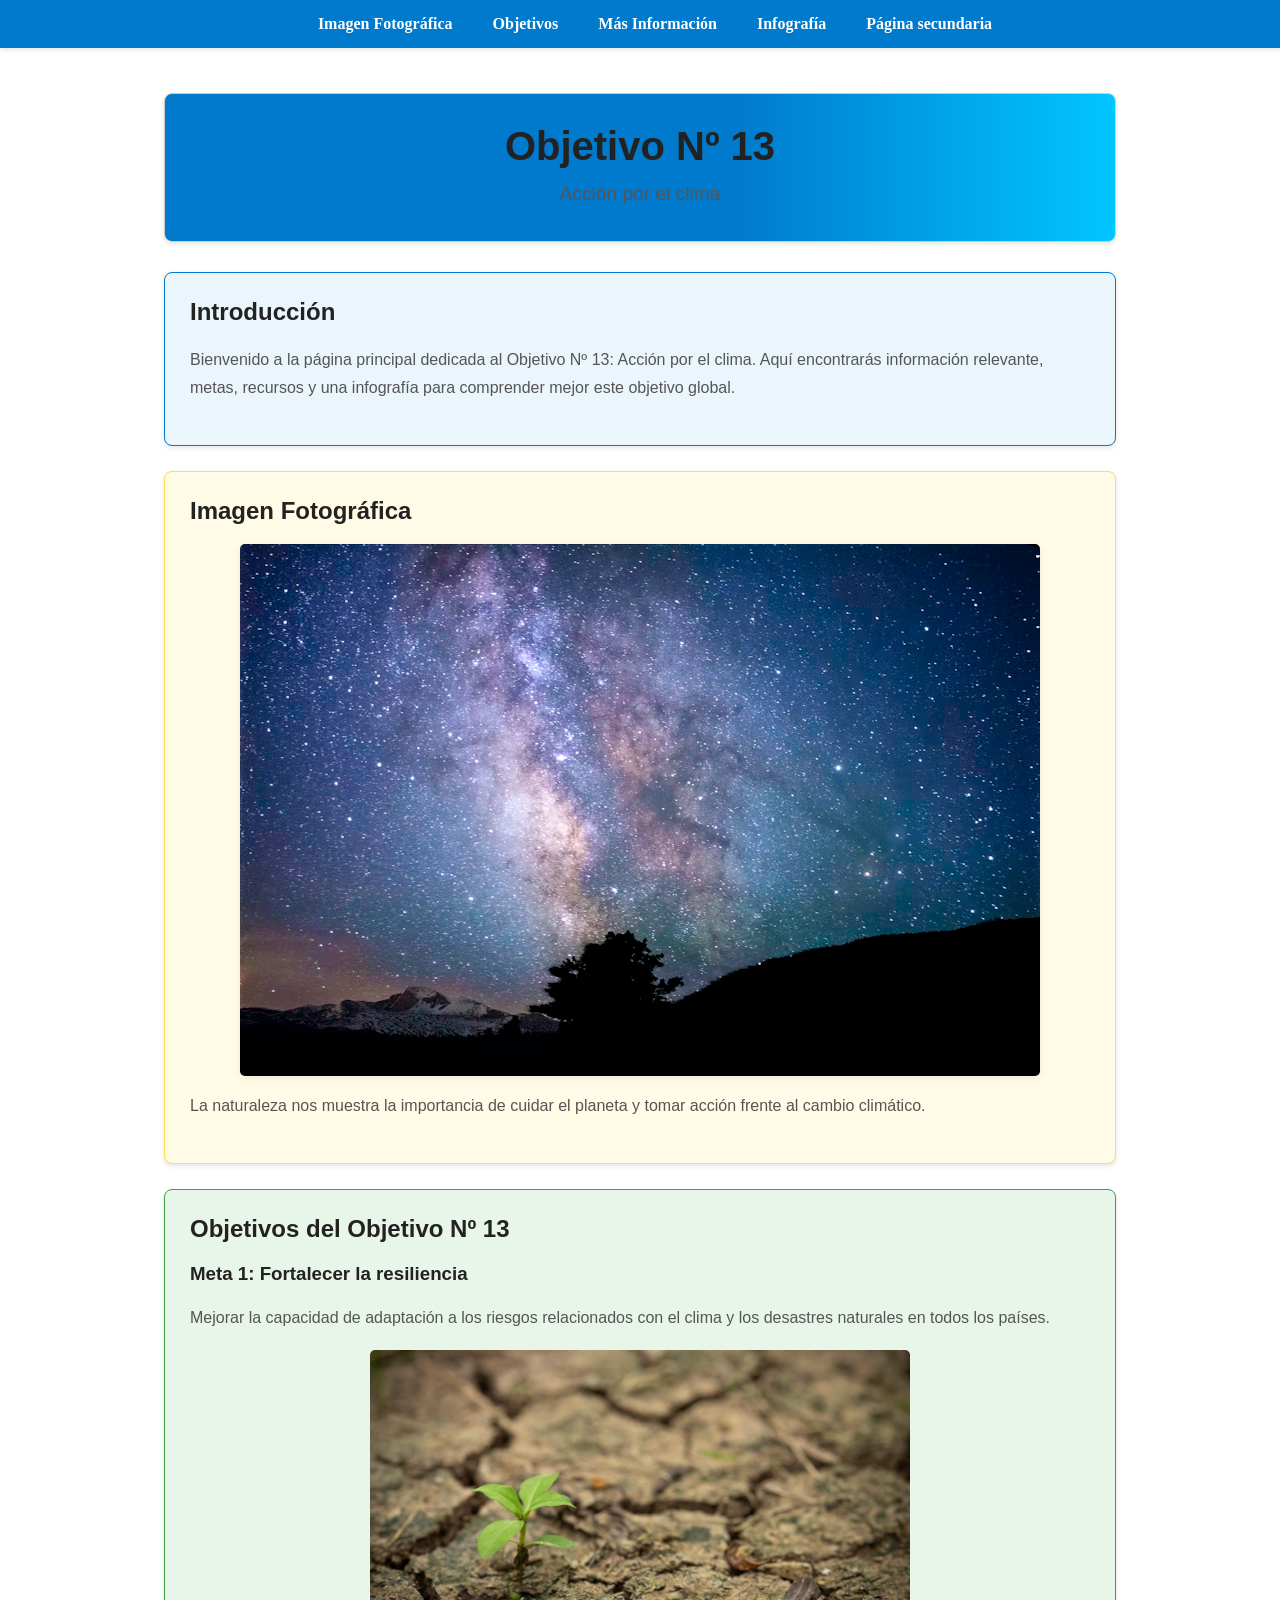
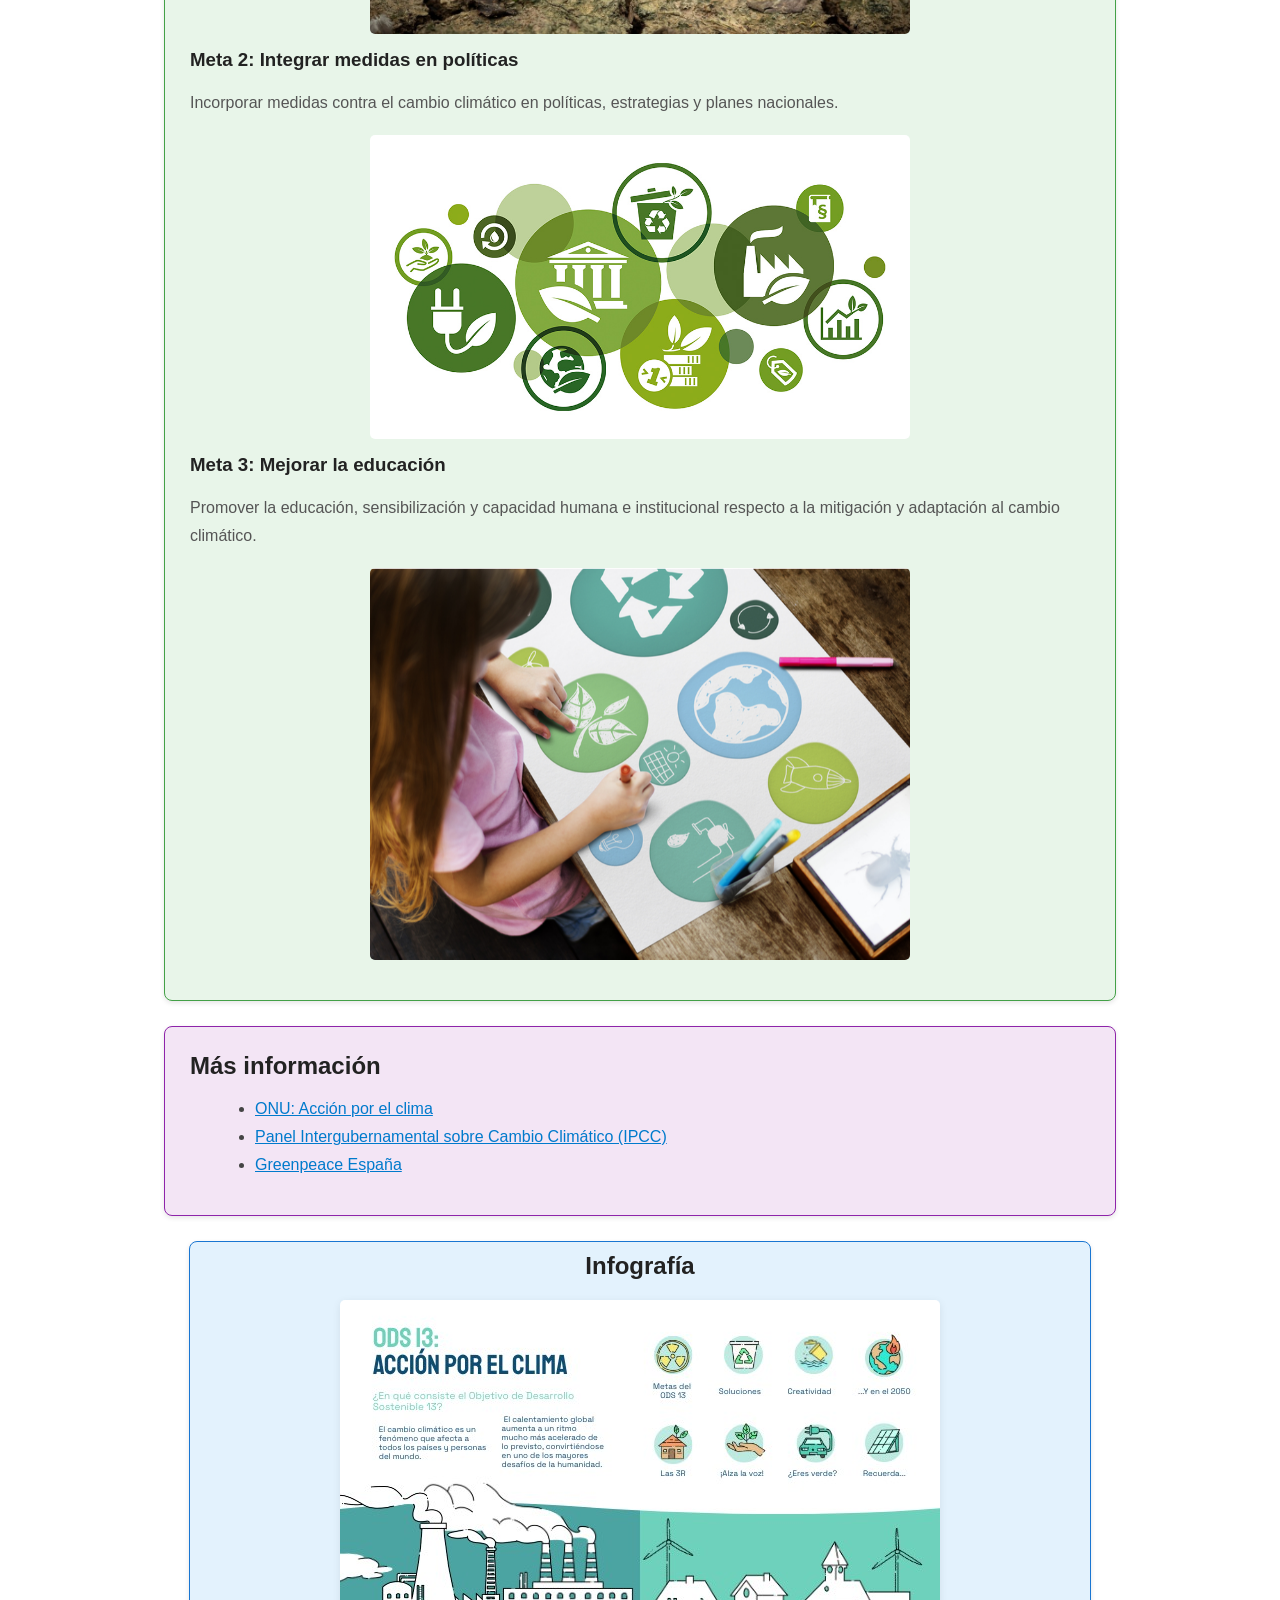
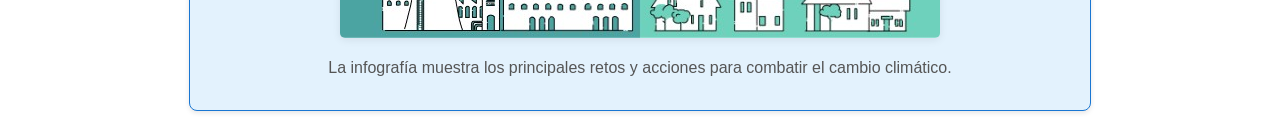
<file: index.html>
<!DOCTYPE html>
<html lang="es">
<head>
    <meta charset="UTF-8">
    <title>Objetivo Nº 13 - Página Principal</title>
    <link rel="stylesheet" href="style.css">
    <meta name="viewport" content="width=device-width, initial-scale=1.0">
</head>
<body>
    <!-- Header: Site Title -->
    <header class="container" style="background: linear-gradient(90deg,#007acc 60%,#00c6ff 100%); color:#fff;">
        <h1 style="font-size:2.5em; margin-bottom:0.2em;">Objetivo Nº 13</h1>
        <p style="font-size:1.2em; margin-top:0;">Acción por el clima</p>
    </header>

    <!-- Contenedor 0: Introducción -->
    <section class="container" style="background:#eaf6fb; border-color:#007acc;">
        <h2>Introducción</h2>
        <p>Bienvenido a la página principal dedicada al Objetivo Nº 13: Acción por el clima. Aquí encontrarás información relevante, metas, recursos y una infografía para comprender mejor este objetivo global.</p>
    </section>

    <!-- Contenedor 1: Menú de navegación -->
    <nav style="position: fixed; top: 0; left: 0; right: 0; background:#007acc; border-color:#00c6ff; width: 100%; padding: 15px; margin: 0; border-radius: 0; display: flex; justify-content: center; flex-wrap: wrap; z-index: 1000; box-shadow: 0 2px 5px rgba(0,0,0,0.1);">
        <a href="#elem1" style="margin: 0 20px; text-decoration: none; color: #ffffff; font-weight: 600;">Imagen Fotográfica</a>
        <a href="#elem2" style="margin: 0 20px; text-decoration: none; color: #ffffff; font-weight: 600;">Objetivos</a>
        <a href="#elem3" style="margin: 0 20px; text-decoration: none; color: #ffffff; font-weight: 600;">Más Información</a>
        <a href="#elem4" style="margin: 0 20px; text-decoration: none; color: #ffffff; font-weight: 600;">Infografía</a>
        <a href="secondary.html" style="margin: 0 20px; text-decoration: none; color: #ffffff; font-weight: 600;">Página secundaria</a>
    </nav>

    <!-- Add padding to body to account for fixed nav -->
    <style>
        body { padding-top: 60px; }
    </style>

    <!-- Elemento 1: Imagen fotográfica -->
    <section id="elem1" class="container" style="background:#fffbe6; border-color:#ffdd57;">
        <h2>Imagen Fotográfica</h2>
        <img src="img-r.jpg" alt="Fotografía naturaleza" style="max-width:100%; box-shadow:0 2px 8px rgba(0,0,0,0.08);">
        <p>La naturaleza nos muestra la importancia de cuidar el planeta y tomar acción frente al cambio climático.</p>
    </section>

    <!-- Elemento 2: Objetivos (metas) -->
    <section id="elem2" class="container" style="background:#e8f5e9; border-color:#43a047;">
        <h2>Objetivos del Objetivo Nº 13</h2>
        <h3>Meta 1: Fortalecer la resiliencia</h3>
        <p>Mejorar la capacidad de adaptación a los riesgos relacionados con el clima y los desastres naturales en todos los países.</p>
        <img src="img-res.jpg" alt="Resiliencia climática" style="max-width:60%;">
        <h3>Meta 2: Integrar medidas en políticas</h3>
        <p>Incorporar medidas contra el cambio climático en políticas, estrategias y planes nacionales.</p>
        <img src="img-p.jpg" alt="Políticas climáticas" style="max-width:60%;">
        <h3>Meta 3: Mejorar la educación</h3>
        <p>Promover la educación, sensibilización y capacidad humana e institucional respecto a la mitigación y adaptación al cambio climático.</p>
        <img src="img-ed.jpg" alt="Educación climática" style="max-width:60%;">
    </section>

    <!-- Elemento 3: Lista de puntos con enlaces -->
    <section id="elem3" class="container" style="background:#f3e5f5; border-color:#8e24aa;">
        <h2>Más información</h2>
        <ul class="point-list">
            <li><a href="https://www.un.org/sustainabledevelopment/climate-change/" target="_blank">ONU: Acción por el clima</a></li>
            <li><a href="https://www.ipcc.ch/" target="_blank">Panel Intergubernamental sobre Cambio Climático (IPCC)</a></li>
            <li><a href="https://www.greenpeace.org/espana/" target="_blank">Greenpeace España</a></li>
        </ul>
    </section>

    <!-- Elemento 4: Infografía -->
    <section id="elem4" class="container media-container" style="background:#e3f2fd; border-color:#1976d2;">
        <h2>Infografía</h2>
        <img src="img-info.jpg" alt="Infografía Objetivo 13" style="max-width:100%; box-shadow:0 2px 8px rgba(0,0,0,0.08);">
        <p>La infografía muestra los principales retos y acciones para combatir el cambio climático.</p>
    </section>

</body>
</html>
</file>
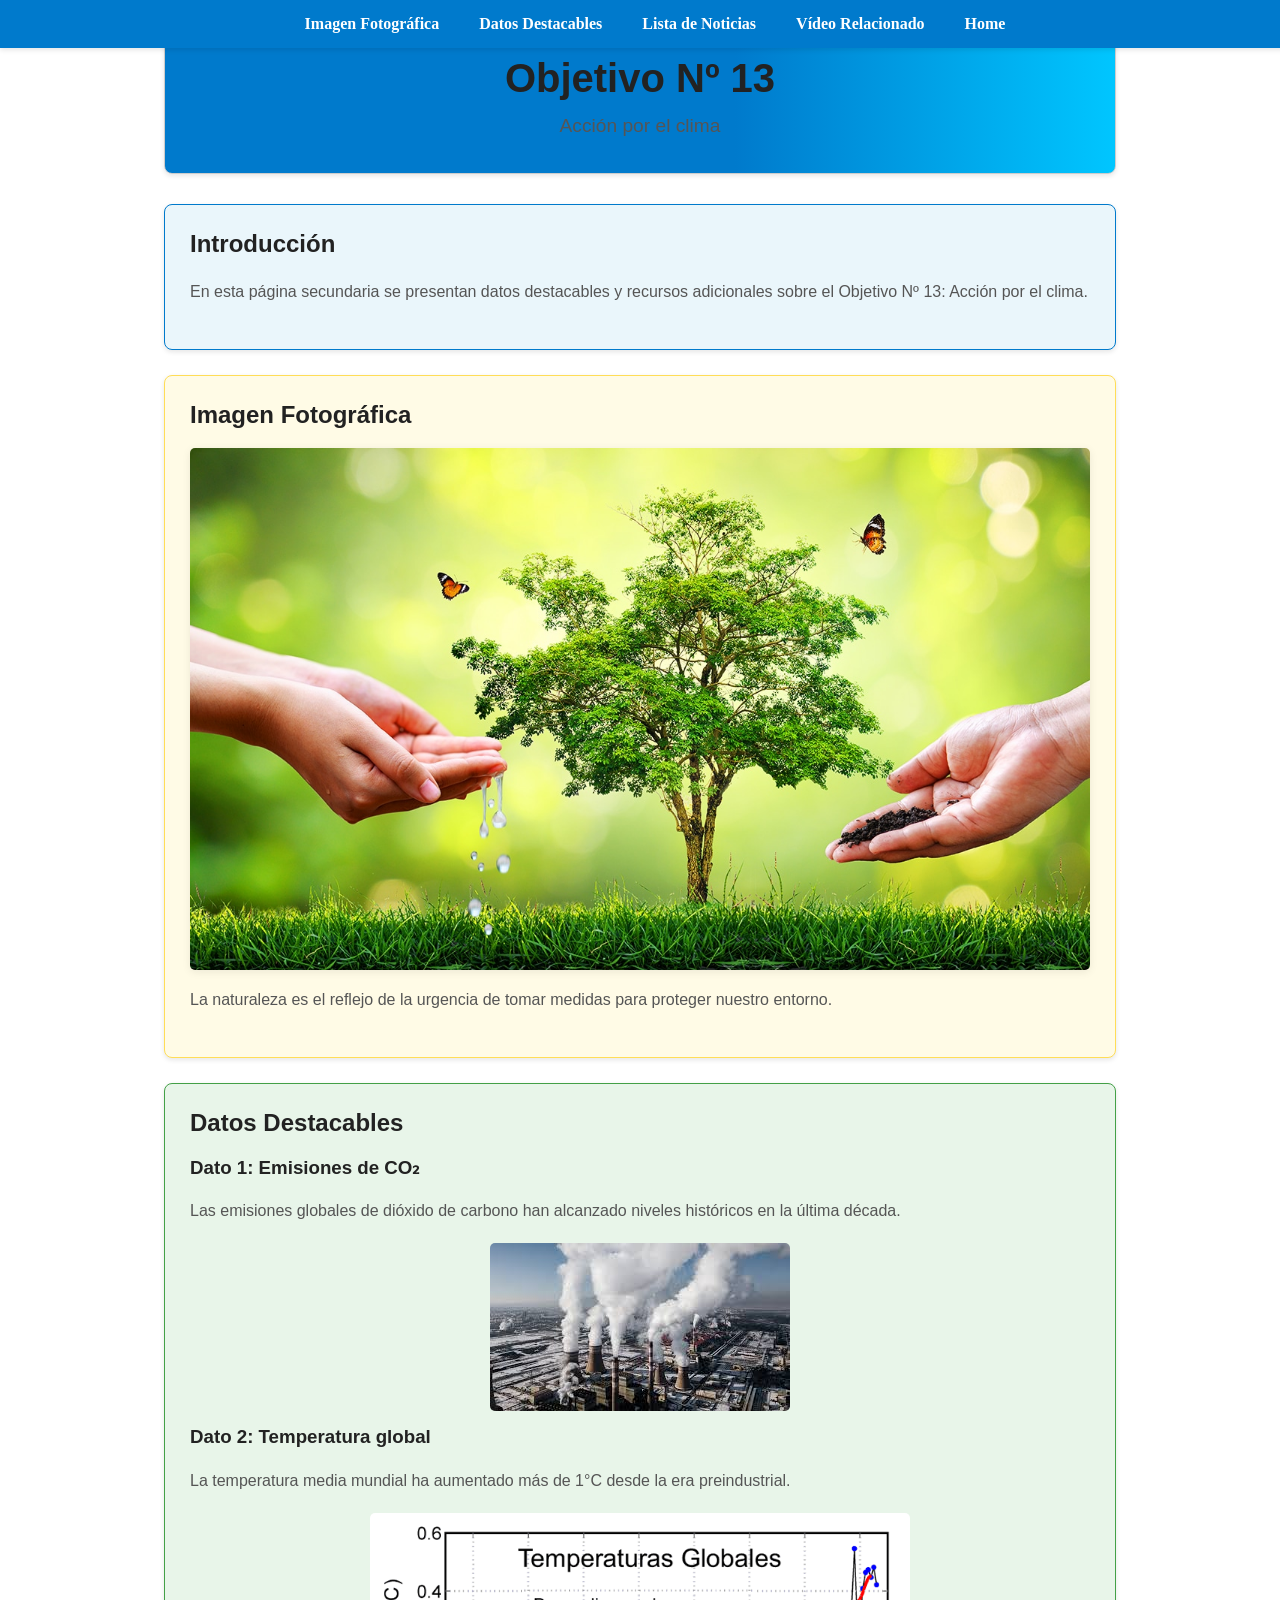
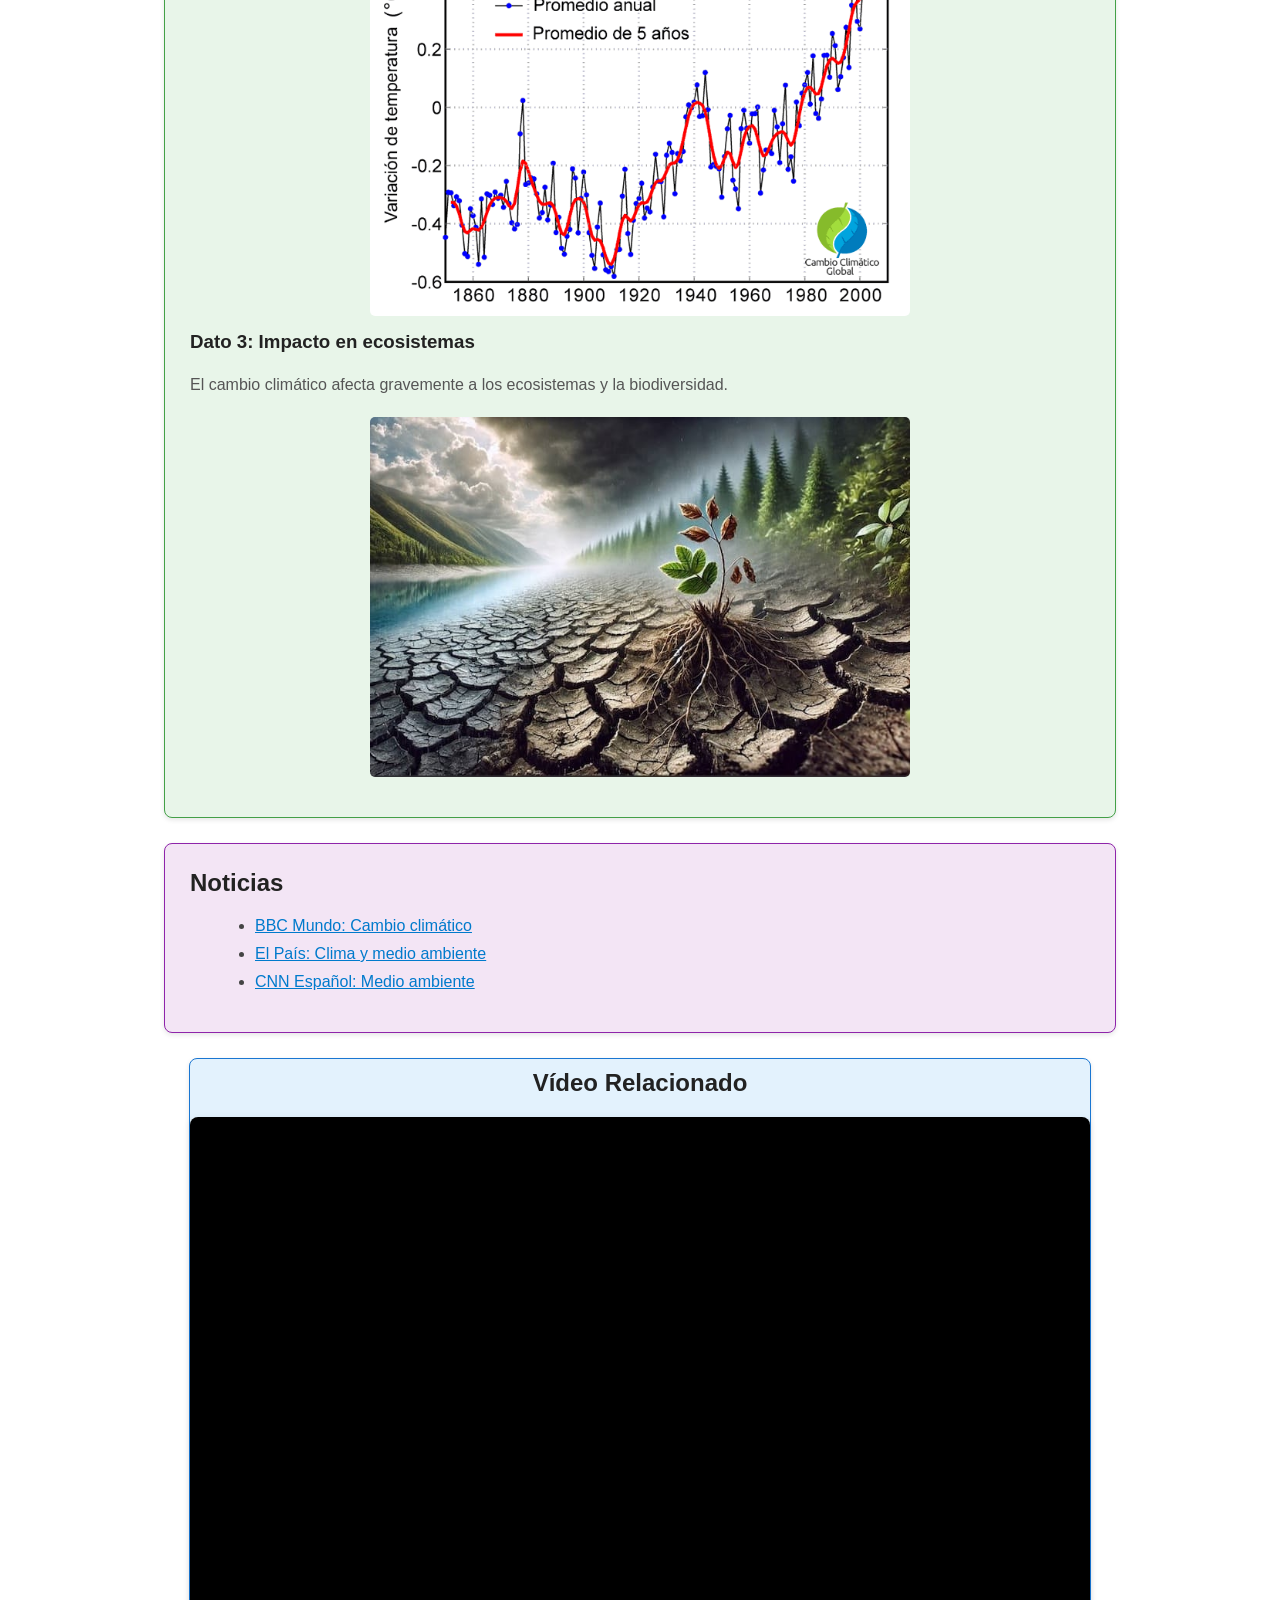
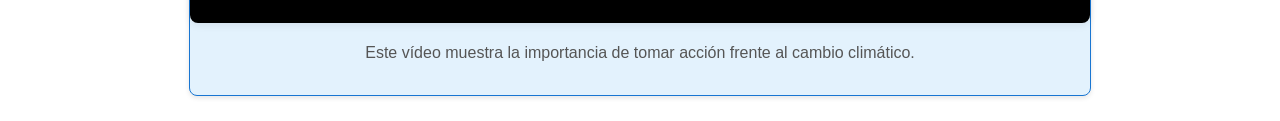
<file: secondary.html>
<!DOCTYPE html>

<html lang="es">

<head>

    <meta charset="UTF-8">

    <title>Objetivo Nº 13 - Página Secundaria</title>

    <link rel="stylesheet" href="style.css">

    <meta name="viewport" content="width=device-width, initial-scale=1.0">

</head>

<body>

    <!-- Header: Site Title -->

    <header class="container" style="background: linear-gradient(90deg,#007acc 60%,#00c6ff 100%); color:#fff;">

        <h1 style="font-size:2.5em; margin-bottom:0.2em;">Objetivo Nº 13</h1>

        <p style="font-size:1.2em; margin-top:0;">Acción por el clima</p>

    </header>



    <!-- Contenedor 0: Introducción -->

    <section class="container" style="background:#eaf6fb; border-color:#007acc;">

        <h2>Introducción</h2>

        <p>En esta página secundaria se presentan datos destacables y recursos adicionales sobre el Objetivo Nº 13: Acción por el clima.</p>

    </section>



     <!-- Contenedor 1: Menú de navegación -->

    <nav style="position: fixed; top: 0; left: 0; right: 0; background:#007acc; border-color:#00c6ff; width: 100%; padding: 15px; margin: 0; border-radius: 0; display: flex; justify-content: center; flex-wrap: wrap; z-index: 1000; box-shadow: 0 2px 5px rgba(0,0,0,0.1);">

        <a href="#elem1" style="margin: 0 20px; text-decoration: none; color: #ffffff; font-weight: 600;">Imagen Fotográfica</a>

        <a href="#elem2" style="margin: 0 20px; text-decoration: none; color: #ffffff; font-weight: 600;">Datos Destacables</a>

        <a href="#elem3" style="margin: 0 20px; text-decoration: none; color: #ffffff; font-weight: 600;">Lista de Noticias</a>

        <a href="#elem4" style="margin: 0 20px; text-decoration: none; color: #ffffff; font-weight: 600;">Vídeo Relacionado</a>

        <a href="index.html" style="margin: 0 20px; text-decoration: none; color: #ffffff; font-weight: 600;">Home</a>

    </nav>



    <!-- Elemento 1: Imagen fotográfica -->

    <section id="elem1" class="container" style="background:#fffbe6; border-color:#ffdd57;">

        <h2>Imagen Fotográfica</h2>

        <img src="img-secund.jpg" alt="Fotografía secundaria naturaleza" style="max-width:100%; box-shadow:0 2px 8px rgba(0,0,0,0.08);">

        <p>La naturaleza es el reflejo de la urgencia de tomar medidas para proteger nuestro entorno.</p>

    </section>



    <!-- Elemento 2: Datos destacables con imágenes -->

    <section id="elem2" class="container" style="background:#e8f5e9; border-color:#43a047;">

        <h2>Datos Destacables</h2>

        <h3>Dato 1: Emisiones de CO₂</h3>

        <p>Las emisiones globales de dióxido de carbono han alcanzado niveles históricos en la última década.</p>

        <img src="co2-img.jpg" alt="Emisiones CO2" style="max-width:60%;">

        <h3>Dato 2: Temperatura global</h3>

        <p>La temperatura media mundial ha aumentado más de 1°C desde la era preindustrial.</p>

        <img src="temperatura-grafico.jpg" alt="Temperatura global" style="max-width:60%;">

        <h3>Dato 3: Impacto en ecosistemas</h3>

        <p>El cambio climático afecta gravemente a los ecosistemas y la biodiversidad.</p>

        <img src="img-3sec.jpg" alt="Impacto en ecosistemas" style="max-width:60%;">

    </section>



    <!-- Elemento 3: Lista de noticias -->

    <section id="elem3" class="container" style="background:#f3e5f5; border-color:#8e24aa;">

        <h2>Noticias</h2>

        <ul class="point-list">

            <li><a href="https://www.bbc.co.uk/mediaaction/our-work/climate-change-resilience" target="_blank">BBC Mundo: Cambio climático</a></li>

            <li><a href="https://elpais.com/clima-y-medio-ambiente/" target="_blank">El País: Clima y medio ambiente</a></li>

            <li><a href="https://cnnespanol.cnn.com/seccion/medio-ambiente/" target="_blank">CNN Español: Medio ambiente</a></li>

        </ul>

    </section>



    <!-- Elemento 4: Vídeo relacionado -->

    <section id="elem4" class="container media-container" style="background:#e3f2fd; border-color:#1976d2;">

        <h2>Vídeo Relacionado</h2>

        <div style="position:relative; padding-bottom:56.25%; height:0; overflow:hidden; max-width:100%; background:#000; border-radius:8px; box-shadow:0 2px 8px rgba(0,0,0,0.08); margin-bottom:16px;">

            <iframe src="https://www.youtube.com/embed/G4H1N_yXBiA" title="Causas y efectos del cambio climático | National Geographic" frameborder="0" allow="accelerometer; autoplay; clipboard-write; encrypted-media; gyroscope; picture-in-picture; web-share" referrerpolicy="strict-origin-when-cross-origin" allowfullscreen style="position:absolute; top:0; left:0; width:100%; height:100%; border-radius:8px;"></iframe>

        </div>

        <p>Este vídeo muestra la importancia de tomar acción frente al cambio climático.</p>

    </section>



</body>

</html>
</file>
<file: style.css>
/* Global container styling */

.container {

    background-color: #ffffff; /* clean white background */

    border: 1px solid #ccc;    /* soft gray border */

    border-radius: 8px;

    padding: 25px;

    margin: 25px auto;

    max-width: 900px;

    box-shadow: 0 2px 5px rgba(0,0,0,0.1);

    font-family: 'Segoe UI', Tahoma, Geneva, Verdana, sans-serif;

}



/* Header styling */

header.container {

    background-color: #007acc;

    color: #fff;

    text-align: center;

    padding: 30px 25px;

    margin-bottom: 30px;

}

header.container h1 {

    margin: 0;

    font-size: 2.5em;

}

header.container p {

    margin: 5px 0 0;

    font-size: 1.2em;

}



/* Menu styling */

nav {

    background-color: #007acc; /* vibrant blue */

    border: none;

    padding: 15px;

    margin-bottom: 30px;

    border-radius: 5px;

    display: flex;

    justify-content: center;

    flex-wrap: wrap;

}

nav a {

    margin: 0 20px;

    text-decoration: none;

    color: #ffffff;

    font-weight: 600;

    transition: color 0.3s, text-decoration 0.3s;

}

nav a:hover {

    color: #ffdd57;

    text-decoration: underline;

}



/* Heading and paragraph spacing */

h1, h2, h3 {

    color: #222;

    font-family: 'Segoe UI', Tahoma, Geneva, Verdana, sans-serif;

    margin-top: 0;

}

p {

    margin-bottom: 18px;

    line-height: 1.75;

    color: #555;

}



/* List with links */

ul.point-list {

    list-style-type: disc;

    margin-left: 25px;

    color: #444;

}

ul.point-list li {

    margin-bottom: 10px;

}

ul.point-list a {

    color: #007acc;

    transition: color 0.3s;

}

ul.point-list a:hover {

    color: #005a9e;

    text-decoration: underline;

}



/* Images styling */

img {

    display: block;

    max-width: 100%;

    height: auto;

    margin: 15px auto;

    border-radius: 5px;

}



/* Infographic/video container */

.media-container {

    text-align: center;

    padding: 10px 0;

}



/* Video styling */

video {

    max-width: 100%;

    height: auto;

    display: block;

    margin: 15px auto;

    border: 1px solid #ccc;

    border-radius: 5px;

}
</file>
